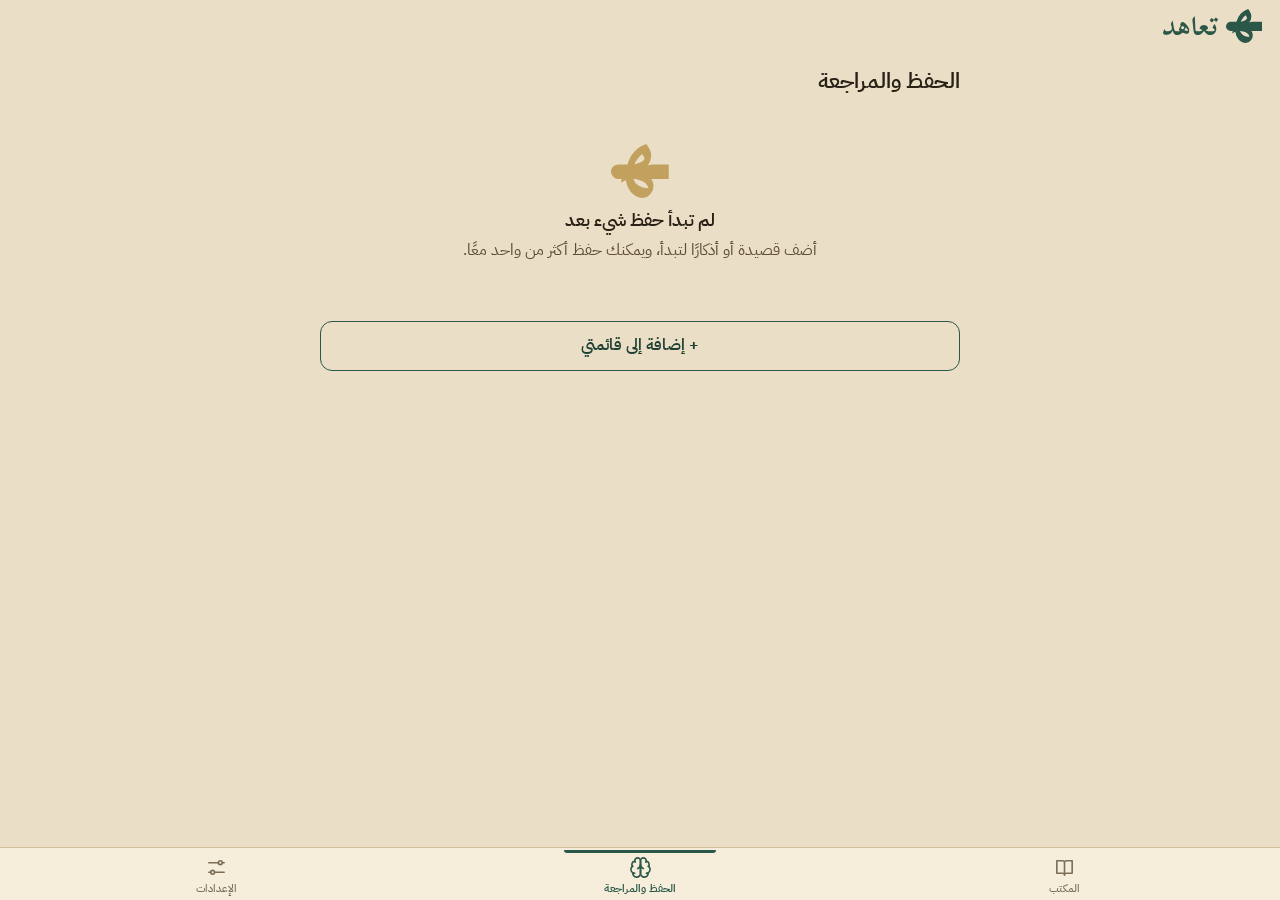
<file: index.html>
<!doctype html>
<html lang="ar" dir="rtl">
<head>
  <meta charset="utf-8">
  <meta name="viewport" content="width=device-width, initial-scale=1">
  <title>تعاهد</title>
  <meta name="description" content="تعاهد: حفظ القصائد والمتون والأذكار بالمراجعة المتباعدة">
  <meta name="theme-color" content="#eadfc6">
  <meta name="color-scheme" content="light dark">
  <link rel="manifest" href="manifest.webmanifest">
  <link rel="icon" href="icons/icon.svg" type="image/svg+xml">
  <link rel="apple-touch-icon" href="icons/apple-touch-icon.png">
  <meta name="mobile-web-app-capable" content="yes">
  <meta name="apple-mobile-web-app-capable" content="yes">
  <meta name="apple-mobile-web-app-title" content="تعاهد">
  <meta name="apple-mobile-web-app-status-bar-style" content="default">
  <link rel="preload" href="fonts/scheherazade-new-arabic-400-normal.woff2" as="font" type="font/woff2" crossorigin>
  <link rel="preload" href="fonts/ibm-plex-sans-arabic-arabic-400-normal.woff2" as="font" type="font/woff2" crossorigin>
  <script>
    /* يطبّق المظهر واللغة قبل الرسم حتى لا يومض الشاشة */
    try {
      var st = (JSON.parse(localStorage.getItem('abyaat:v1')) || {}).settings || {}, r = document.documentElement;
      var dk = st.theme === 'dark' || (st.theme === 'auto' && window.matchMedia('(prefers-color-scheme: dark)').matches);
      r.dataset.theme = dk ? 'dark' : 'light';
      document.querySelector('meta[name="theme-color"]').setAttribute('content', dk ? '#2a1f18' : '#eadfc6');
      if (st.lang === 'en') { r.lang = 'en'; r.dir = 'ltr'; }
      if (/iPhone/.test(navigator.userAgent)) r.classList.add('ios');
    } catch (e) {}
  </script>
  <link rel="stylesheet" href="css/styles.css">
</head>
<body>
  <header id="top">
    <h1 class="brand"><svg class="logo" viewBox="0 0 39.9 37.3" role="img" aria-hidden="true"><path fill="currentColor" d="M39.9 24.1H27.9Q29.4 26.2 29.4 28.8Q29.4 31.6 27.6 34.1Q25.4 37.3 21.8 37.3Q19.5 37.3 17.3 36.1Q15.1 34.9 13.4 32.8Q10.8 29.4 10.2 25Q8.8 25.6 6.9 26.8L7.4 24.1H5Q2.9 24.1 1.5 22.6Q0 21.1 0 19.1Q0 16.9 1.5 15.5Q3.1 14.1 5 14.1H11.4Q12.8 9 16.1 5.3Q18 3.2 19.9 2.1Q21.7 0.9 24.4 0Q26.1 2.4 27 4.3Q27.8 6.2 27.8 8.1Q27.8 11.6 25.4 14.9Q26.9 14.1 28.9 14.1H39.9ZM21.5 6.9Q19.4 8.6 18.3 10.4Q16.9 12.2 16.2 14.2L18.1 13.5Q20.2 12.7 21.5 12Q23.1 11 23.1 10Q23.1 9.2 21.5 6.9ZM15.4 24Q16.2 27 18.9 28.7Q21.6 30.4 25.8 30.6Q25.2 27.5 22.1 25.9Q19.3 24.4 15.4 24Z"/></svg><span class="brand-name" data-i18n="appName">تعاهد</span></h1>
    <button id="mode-back" class="back" type="button" data-act="mode-back" aria-label="الحفظ والمراجعة" data-i18n-aria="navHome" hidden><svg class="ic chev" viewBox="0 0 24 24" aria-hidden="true"><path d="M9 6l6 6-6 6"/></svg><span data-i18n="navHome">الحفظ والمراجعة</span></button>
    <div id="top-title" hidden><small></small><b></b></div>
    <button id="info-btn" class="info-btn" type="button" data-act="pager-info" aria-label="كيف تعمل المراجعة؟" data-i18n-aria="infoLabel" hidden><svg viewBox="0 0 24 24" aria-hidden="true"><circle cx="12" cy="12" r="9"/><path d="M12 11v6M12 7.6v.1"/></svg></button>
    <button id="poem-chip" class="chip" type="button" data-tab="lib" hidden></button>
  </header>

  <main id="view" tabindex="-1" aria-live="polite"></main>

  <nav id="tabs" aria-label="التنقل الرئيسي" data-i18n-aria="navLabel">
    <button type="button" data-tab="lib" aria-label="المكتب" data-i18n-aria="navLib">
      <svg viewBox="0 0 24 24" aria-hidden="true"><path d="M4 5h6a2 2 0 0 1 2 2v13a2 2 0 0 0-2-2H4zM20 5h-6a2 2 0 0 0-2 2v13a2 2 0 0 1 2-2h6z"/></svg>
      <span data-i18n="navLib">المكتب</span>
    </button>
    <button type="button" data-tab="home" aria-label="الحفظ والمراجعة" data-i18n-aria="navHome">
      <svg viewBox="0 0 24 24" aria-hidden="true">
        <path d="M12 5a3 3 0 1 0-5.997.125 4 4 0 0 0-2.526 5.77 4 4 0 0 0 .556 6.588A4 4 0 1 0 12 18Z"/>
        <path d="M12 5a3 3 0 1 1 5.997.125 4 4 0 0 1 2.526 5.77 4 4 0 0 1-.556 6.588A4 4 0 1 1 12 18Z"/>
        <path d="M15 13a4.5 4.5 0 0 1-3-4 4.5 4.5 0 0 1-3 4"/>
        <path d="M17.599 6.5a3 3 0 0 0 .399-1.375"/>
        <path d="M6.003 5.125A3 3 0 0 0 6.401 6.5"/>
        <path d="M3.477 10.896a4 4 0 0 1 .585-.396"/>
        <path d="M19.938 10.5a4 4 0 0 1 .585.396"/>
        <path d="M6 18a4 4 0 0 1-1.967-.516"/>
        <path d="M19.967 17.484A4 4 0 0 1 18 18"/>
      </svg>
      <span data-i18n="navHome">الحفظ والمراجعة</span><i class="badge" hidden></i>
    </button>
    <button type="button" data-tab="settings" aria-label="الإعدادات" data-i18n-aria="navSettings">
      <svg viewBox="0 0 24 24" aria-hidden="true"><path d="M4 7h10M18 7h2M4 17h2M10 17h10"/><circle cx="16" cy="7" r="2"/><circle cx="8" cy="17" r="2"/></svg>
      <span data-i18n="navSettings">الإعدادات</span>
    </button>
  </nav>

  <div id="sheet-root"></div>
  <div id="toast" role="status" aria-live="polite"></div>
  <noscript><p style="padding:24px;font-family:sans-serif">يحتاج «تعاهد» إلى تفعيل JavaScript. / Ta'āhud needs JavaScript.</p></noscript>

  <script src="js/util.js"></script>
  <script src="js/i18n.js"></script>
  <script src="js/fsrs.js"></script>
  <script src="js/store.js"></script>
  <script src="js/app.js"></script>
</body>
</html>
</file>
<file: css/styles.css>
/* أبيات — رقٌّ بلون البيج، حبرٌ بنّي، وأخضر القبّة الخضراء */
@font-face{font-family:"Scheherazade New";font-weight:400;font-style:normal;font-display:swap;src:url("../fonts/scheherazade-new-arabic-400-normal.woff2") format("woff2")}
@font-face{font-family:"Scheherazade New";font-weight:700;font-style:normal;font-display:swap;src:url("../fonts/scheherazade-new-arabic-700-normal.woff2") format("woff2")}
@font-face{font-family:"Amiri";font-weight:400;font-style:normal;font-display:swap;src:url("../fonts/amiri-arabic-400-normal.woff2") format("woff2")}
@font-face{font-family:"Amiri";font-weight:700;font-style:normal;font-display:swap;src:url("../fonts/amiri-arabic-700-normal.woff2") format("woff2")}
@font-face{font-family:"IBM Plex Sans Arabic";font-weight:400;font-style:normal;font-display:swap;src:url("../fonts/ibm-plex-sans-arabic-arabic-400-normal.woff2") format("woff2")}
@font-face{font-family:"IBM Plex Sans Arabic";font-weight:500;font-style:normal;font-display:swap;src:url("../fonts/ibm-plex-sans-arabic-arabic-500-normal.woff2") format("woff2")}
@font-face{font-family:"IBM Plex Sans Arabic";font-weight:600;font-style:normal;font-display:swap;src:url("../fonts/ibm-plex-sans-arabic-arabic-600-normal.woff2") format("woff2")}
@font-face{font-family:"IBM Plex Sans Arabic";font-weight:400;font-style:normal;font-display:swap;src:url("../fonts/ibm-plex-sans-arabic-latin-400-normal.woff2") format("woff2");unicode-range:U+0000-00FF,U+0131,U+0152-0153,U+02BB-02BC,U+02C6,U+02DA,U+02DC,U+2000-206F,U+20AC,U+2122,U+2212}
@font-face{font-family:"IBM Plex Sans Arabic";font-weight:500;font-style:normal;font-display:swap;src:url("../fonts/ibm-plex-sans-arabic-latin-500-normal.woff2") format("woff2");unicode-range:U+0000-00FF,U+0131,U+0152-0153,U+02BB-02BC,U+02C6,U+02DA,U+02DC,U+2000-206F,U+20AC,U+2122,U+2212}
@font-face{font-family:"IBM Plex Sans Arabic";font-weight:600;font-style:normal;font-display:swap;src:url("../fonts/ibm-plex-sans-arabic-latin-600-normal.woff2") format("woff2");unicode-range:U+0000-00FF,U+0131,U+0152-0153,U+02BB-02BC,U+02C6,U+02DA,U+02DC,U+2000-206F,U+20AC,U+2122,U+2212}

:root{
  --bg:#eadfc6; --bg-2:#e2d5b6; --surface:#f6eedb; --surface-2:#efe5cc;
  --ink:#2a2116; --ink-2:#5b4d39; --ink-3:#7d6f57;
  --line:#d2c09a; --line-2:#bca675;
  --green:#2b5748; --green-2:#1f4034; --green-soft:#d5dfc9;
  --gold:#a4802f; --gold-line:#c2a15f;
  --rust:#8f3f2f; --rust-soft:#ecd2c3;
  --font-ui:"IBM Plex Sans Arabic","Noto Sans Arabic",system-ui,sans-serif;
  --font-poem:"Scheherazade New","Amiri","Noto Naskh Arabic","Traditional Arabic",serif;
  --font-en:"Iowan Old Style","Palatino Linotype",Georgia,serif;
  --nav-h:52px; --top-h:52px;
  --fill:#2b5748; --fill-2:#1f4034; --on-fill:#f7f1e1;
  --gold-soft:#ecdcae; --gold-ink:#6d5416; --rust-ink:#6d2e21; --on-rust:#fff;
  --seg-on:#f6eedb; --toast-bg:#2a2116; --toast-ink:#f6eedb; --knob:#fbf6ea;
  color-scheme:light;
}
:root[data-theme="dark"]{
  --bg:#14110c; --bg-2:#241f16; --surface:#1e1a13; --surface-2:#2a2419; --bg:#231e16; --bg-2:#2f291e; --surface:#2c261b; --surface-2:#383023; --line:#4b4231; --seg-on:#4b4231;
  --ink:#efe6d0; --ink-2:#c6b899; --ink-3:#9f9274;
  --line:#3a3325; --line-2:#5a4e33;
  --green:#8cc4ab; --green-2:#b1dcc7; --green-soft:#233a30;
  --gold:#d6b26a; --gold-line:#8f7642;
  --rust:#d98470; --rust-soft:#3f241d;
  --fill:#3b7560; --fill-2:#2f6250; --on-fill:#f4efe0;
  --gold-soft:#3a3016; --gold-ink:#e6cd85; --rust-ink:#efb9a9; --on-rust:#2a120c;
  --seg-on:#3a3325; --toast-bg:#efe6d0; --toast-ink:#1a160f; --knob:#efe6d0;
  color-scheme:dark; --bg:#2a1f18; --bg-2:#33261d; --surface:#3a2c22; --surface-2:#443428; --ink:#f2e7d5; --ink-2:#d2bfa4; --ink-3:#a8957b; --line:#4f3d2f; --line-2:#6b5541; --green:#b3c493; --green-2:#cddab3; --green-soft:#3d402c; --gold:#dcb46a; --gold-line:#94773f; --rust:#df8c72; --rust-soft:#4a2b22; --fill:#6b7f4e; --fill-2:#586a3f; --gold-soft:#4a3a1d; --gold-ink:#ecd28a; --seg-on:#4f3d2f;
}
*{box-sizing:border-box;-webkit-tap-highlight-color:transparent}
html,body{height:100%;margin:0}
body{
  background:var(--bg);color:var(--ink);font-family:var(--font-ui);font-size:16px;line-height:1.55;
  display:grid;grid-template-rows:auto minmax(0,1fr) auto;height:100vh;height:100dvh;overflow:hidden;
  -webkit-text-size-adjust:100%;
}
button{font:inherit;color:inherit;background:none;border:0;padding:0;cursor:pointer}
button:focus-visible,select:focus-visible,input:focus-visible,[tabindex]:focus-visible{outline:2px solid var(--green);outline-offset:2px;border-radius:6px}
h1,h2,h3,p{margin:0}
.en{font-family:var(--font-en);direction:ltr;text-align:left}

/* ---------- الرأس ---------- */
#top{
  display:flex;align-items:center;justify-content:space-between;gap:12px;
  padding:calc(env(safe-area-inset-top) + 8px) 18px 8px;min-height:var(--top-h);
}
.brand{font-family:var(--font-poem);font-weight:700;font-size:28px;line-height:1;color:var(--green);display:flex;align-items:center;gap:9px;letter-spacing:0}
.brand-mark{width:9px;height:9px;background:var(--gold);transform:rotate(45deg);display:inline-block}
html[dir="ltr"] #top .brand{order:2;flex-direction:row-reverse}
.chip{
  font-size:13px;font-weight:500;color:var(--green-2);background:var(--green-soft);
  padding:5px 12px;border-radius:99px;max-width:55%;overflow:hidden;text-overflow:ellipsis;white-space:nowrap;
}

/* ---------- المحتوى ---------- */
#view{overflow-y:auto;overflow-x:hidden;min-height:0;padding:6px 18px 22px;outline:none;-webkit-overflow-scrolling:touch}
#view.flush{padding:0 14px 10px;display:flex;flex-direction:column}
.page-title{font-size:22px;font-weight:600;margin:6px 0 4px;letter-spacing:0}
.lede{color:var(--ink-2);font-size:15px}
.stack{display:flex;flex-direction:column;gap:14px}
.muted{color:var(--ink-3)}
.small{font-size:13px}
.center{text-align:center}
.grow{flex:1}

/* ---------- أزرار ---------- */
.btn{
  display:inline-flex;align-items:center;justify-content:center;gap:8px;min-height:50px;padding:0 22px;border-radius:12px;
  font-weight:600;font-size:16px;background:var(--fill);color:var(--on-fill);border:1px solid var(--fill-2);
  transition:transform .08s ease,background .15s ease;text-align:center;
}
.btn:active{transform:scale(.985);background:var(--fill-2)}
.btn.block{display:flex;width:100%}
.btn.quiet{background:transparent;color:var(--green-2);border:1.5px solid var(--green)}
.btn.quiet:active{background:var(--green-soft)}
.btn.ghost{background:transparent;color:var(--green-2);border-color:transparent;min-height:44px;padding:0 12px}
.btn.danger{background:transparent;color:var(--rust);border:1.5px solid var(--rust)}
.btn.small{min-height:40px;font-size:14px;padding:0 14px;border-radius:10px}
.btn[disabled]{opacity:.45;pointer-events:none}
.row{display:flex;gap:10px;align-items:center}
.row>*{flex:1}
.row.tight>*{flex:0 0 auto}
.ic{width:20px;height:20px;stroke:currentColor;fill:none;stroke-width:1.8;stroke-linecap:round;stroke-linejoin:round;flex:none}
.chev.mirror{transform:scaleX(-1)}

/* ---------- التبويبات السفلية ---------- */
#tabs{
  direction:rtl;display:grid;grid-template-columns:repeat(3,1fr);background:var(--surface);border-top:1px solid var(--line);
  padding:2px 4px calc(env(safe-area-inset-bottom) + 2px);
}
#tabs button{position:relative;display:flex;flex-direction:column;align-items:center;justify-content:flex-start;gap:3px;padding:6px 2px 3px;color:var(--ink-3);border-radius:10px;min-height:0}
#tabs svg{width:23px;height:23px;stroke:currentColor;fill:none;stroke-width:1.7;stroke-linecap:round;stroke-linejoin:round}
#tabs span{font-size:11px;line-height:1.2;text-align:center;font-weight:500}
#tabs button[aria-current="page"]{color:var(--green)}
#tabs button[aria-current="page"] span{font-weight:600}
#tabs button[aria-current="page"]::before{content:"";position:absolute;top:0;left:32%;right:32%;height:3px;border-radius:0 0 3px 3px;background:var(--green)}
.badge{position:absolute;top:2px;inset-inline-start:calc(50% + 6px);min-width:18px;height:18px;padding:0 5px;border-radius:9px;background:var(--rust);color:var(--on-rust);font-style:normal;font-size:11px;font-weight:600;line-height:18px;text-align:center}

/* ---------- الصفحة المؤطّرة (الحفظ) ---------- */
.fit-box{flex:1;min-height:0;display:flex;align-items:center;justify-content:center;position:relative;overflow:hidden}
.fit-content{width:100%;font-size:var(--fs,26px)}
.folio{
  background:var(--surface);border:1px solid var(--gold-line);outline:1px solid var(--gold-line);outline-offset:-7px;
  border-radius:2px;padding:26px 20px;overflow:visible;
}
.folio::before,.folio::after{content:"";position:absolute;left:50%;width:9px;height:9px;background:var(--bg);border:1px solid var(--gold-line);transform:translateX(-50%) rotate(45deg)}
.folio::before{top:-5px}.folio::after{bottom:-5px}
/* بعض الأبيات لا تتّسع مهما صغُر الخط (شاشة قصيرة، وضع أفقي): يُسمح بالتمرير الرأسي بدل انسكاب النص خارج الصندوق */
.fit-box.folio{overflow-x:hidden;overflow-y:auto}
.bayt{position:relative}
.trans-peek{position:absolute;inset:0;z-index:4;display:flex;flex-direction:column;align-items:center;justify-content:center;gap:.3em;
  background:var(--surface);border-radius:10px;padding:.3em .5em;opacity:0;pointer-events:none;transition:opacity .12s ease}
.trans-peek p{margin:0;font-family:var(--font-ui);font-size:max(.5em,13.5px);line-height:1.4;color:var(--ink-2);text-align:center}
.bayt.show-trans{cursor:default}
.bayt.show-trans>*:not(.trans-peek){opacity:0}
.bayt.show-trans .trans-peek{opacity:1}
.bayt:has(.trans-peek){-webkit-touch-callout:none;user-select:none}
.hem{font-family:var(--font-poem);font-size:1em;line-height:1.95;word-spacing:.12em;text-align:center;color:var(--ink)}
.wrap .hem{text-wrap:balance}
.nowrap .hem{white-space:nowrap;line-height:1.85}
.wrap .orn{margin:.45em auto}
.nowrap .orn{height:.7em;margin:.02em auto}
.nowrap .bayt+.bayt{margin-top:.55em}
/* في وضعَي المراجعة: الفاصل الزخرفي بين الأبيات بدل داخل البيت الواحد (انظر nearPager وfarReview) */
.nowrap .bayt+.orn,.nowrap .tapwrap+.orn{height:.7em;margin:.2em auto}
.bayt.no-orn .hem+.hem{margin-top:.2em}
.is-hidden{color:transparent;text-decoration:none;cursor:pointer;user-select:none}
.is-hidden.peek{color:var(--ink);text-decoration:none}
.hint-first{color:var(--ink)}
.orn{position:relative;height:18px;margin:2px auto;width:min(58%,240px)}
.orn::before{content:"";position:absolute;inset:50% 0 auto 0;height:1px;background:linear-gradient(90deg,transparent,var(--gold-line),transparent)}
.orn::after{content:"";position:absolute;left:50%;top:50%;width:.36em;height:.36em;min-width:6px;min-height:6px;background:var(--gold);transform:translate(-50%,-50%) rotate(45deg)}
.bno{font-family:var(--font-ui);font-size:.42em;color:var(--gold);border:1px solid var(--gold-line);border-radius:50%;min-width:1.9em;height:1.9em;display:inline-flex;align-items:center;justify-content:center;line-height:1;flex:none}
/* رقم البيت عنصر مرن بجانب النص، لا فوقه، فلا يتداخل مع نص يتّسع للعرض كله (انظر baytHTML) */
.bayt.has-no{display:flex;align-items:center;gap:.25em}
.bayt.has-no>.lines{flex:1;min-width:0}

.learn-top{display:flex;justify-content:space-between;align-items:center;padding:6px 4px 12px;color:var(--ink-2);font-size:14px}
.dots{display:flex;gap:6px;flex:none;align-items:center}
.learn-top>span:first-child{min-width:0;overflow:hidden;text-overflow:ellipsis;white-space:nowrap}
.learn-top>span:last-child{flex:none;margin-inline-start:10px}
.dots i{width:8px;height:8px;background:var(--line);transform:rotate(45deg)}
.dots i.on{background:var(--gold)}
.dots i.cur{background:var(--green)}
.actions{padding:14px 2px 6px;display:flex;flex-direction:column;gap:10px}
.trans{padding:10px 6px 0;color:var(--ink-2);font-size:14.5px;line-height:1.5}
.trans p+p{margin-top:2px}
.prompt{font-size:14px;color:var(--ink-2);text-align:center;padding:2px 0 0}

/* ---------- الشاشة الرئيسية للحفظ ---------- */
.hero{padding:10px 0 4px}
.hero .kicker{font-size:14px;color:var(--ink-2)}
.hero .title{font-family:var(--font-poem);font-weight:700;font-size:34px;line-height:1.35;color:var(--green-2);margin:2px 0 0}
.hero .sub{font-size:16px;color:var(--ink-2);margin-top:2px}
.bar{height:6px;background:var(--bg-2);border-radius:3px;overflow:hidden}
.bar>i{display:block;height:100%;background:var(--green);border-radius:3px}
.stepper{display:flex;align-items:center;justify-content:space-between;gap:14px;padding:12px 16px;background:var(--surface);border:1px solid var(--line);border-radius:12px}
.stepper .label{font-weight:500}
.stepper .ctl{display:flex;align-items:center;gap:6px}
.stepper button{width:40px;height:40px;border-radius:50%;border:1.5px solid var(--green);color:var(--green-2);font-size:22px;line-height:1;display:flex;align-items:center;justify-content:center}
.stepper button[disabled]{opacity:.35}
.stepper output{min-width:38px;text-align:center;font-weight:600;font-size:20px}
.notice{padding:12px 14px;background:var(--green-soft);color:var(--green-2);border-radius:10px;font-size:14.5px}
.notice.warn{background:var(--rust-soft);color:var(--rust-ink)}

/* ---------- قوائم ---------- */
.list{list-style:none;margin:0;padding:0}
.li{display:flex;align-items:center;gap:12px;padding:14px 2px;border-bottom:1px solid var(--line);width:100%;text-align:start}
.li:last-child{border-bottom:0}
.li .main{flex:1;min-width:0}
.li .t{font-weight:600;font-size:16px;line-height:1.4}
.li .s{font-size:13.5px;color:var(--ink-2);margin-top:1px}
.li .end{flex:none;text-align:end;font-size:13px;color:var(--ink-2)}
.li.dim .t{color:var(--ink-2)}
.pill{display:inline-block;font-size:12.5px;font-weight:500;padding:3px 10px;border-radius:99px;background:var(--surface-2);color:var(--ink-2);white-space:nowrap}
.pill.green{background:var(--green-soft);color:var(--green-2)}
.pill.gold{background:var(--gold-soft);color:var(--gold-ink)}
.pill.rust{background:var(--rust-soft);color:var(--rust-ink)}
.check{width:26px;height:26px;border-radius:50%;background:var(--fill);color:var(--on-fill);display:inline-flex;align-items:center;justify-content:center;flex:none}
.check .ic{width:16px;height:16px;stroke-width:2.4}
.section-h{font-size:13.5px;font-weight:600;color:var(--ink-3);margin:20px 0 2px;letter-spacing:0}
.empty{padding:42px 10px;text-align:center;color:var(--ink-2)}
.empty .glyph{color:var(--gold-line);line-height:1;margin-bottom:8px;display:flex;justify-content:center}
.empty .glyph .mark{height:54px;width:auto}
.empty h2{font-size:18px;color:var(--ink);margin-bottom:4px}
.empty .btn{margin-top:16px}

/* ---------- المكتب ---------- */
.seg{display:flex;padding:3px;background:var(--bg-2);border-radius:11px;gap:2px}
.seg button{flex:1;min-height:38px;border-radius:9px;font-size:14.5px;font-weight:500;color:var(--ink-2);padding:0 8px}
.seg button[aria-pressed="true"]{background:var(--seg-on);color:var(--green-2);font-weight:600;box-shadow:0 1px 2px rgba(0,0,0,.25)}
.book{
  display:flex;align-items:stretch;width:100%;text-align:start;background:var(--surface);border:1px solid var(--line);border-radius:6px;overflow:hidden;
}
.book .spine{width:14px;background:var(--fill);position:relative;flex:none}
.book .spine::after{content:"";position:absolute;inset-inline:0;top:14px;height:1px;background:var(--gold-line);box-shadow:0 5px 0 var(--gold-line),0 -0px 0 var(--gold-line)}
.book .body{padding:14px 16px;flex:1;min-width:0}
.book .name{font-family:var(--font-poem);font-weight:700;font-size:28px;line-height:1.3;color:var(--green-2)}
.book .full{font-family:var(--font-poem);font-size:17px;color:var(--ink-2);line-height:1.4}
.book .meta{font-size:13.5px;color:var(--ink-2);margin-top:6px;display:flex;flex-wrap:wrap;gap:6px 10px;align-items:center}
.back{display:inline-flex;align-items:center;gap:6px;color:var(--green-2);font-weight:500;min-height:40px;padding:0 4px;margin-inline-start:-4px}
.ch-no{font-size:12.5px;color:var(--gold);font-weight:600}
.opt{font-size:12px;color:var(--ink-3);margin-inline-start:6px;font-weight:400}

/* ---------- القراءة ---------- */
.reader-bar{position:sticky;top:0;z-index:5;margin:0 -18px;padding:8px 14px;background:var(--bg);background:color-mix(in srgb,var(--bg) 94%,transparent);backdrop-filter:blur(6px);border-bottom:1px solid var(--line);display:flex;align-items:center;gap:8px}
.reader-bar select{flex:1;min-width:0;font:inherit;font-size:14px;padding:8px 10px;border-radius:9px;border:1px solid var(--line-2);background:var(--surface);color:var(--ink)}
.icon-btn{min-width:42px;height:42px;border-radius:10px;border:1px solid var(--line-2);background:var(--surface);display:inline-flex;align-items:center;justify-content:center;font-weight:600;color:var(--green-2);font-size:15px}
.icon-btn[aria-pressed="true"]{background:var(--fill);color:var(--on-fill);border-color:var(--fill-2)}
.reader-title{text-align:center;padding:26px 0 8px}
.reader-title h2{font-family:var(--font-poem);font-size:36px;font-weight:700;color:var(--green-2);line-height:1.3}
.reader-title p{font-family:var(--font-poem);font-size:18px;color:var(--ink-2)}
.rch{margin:34px 0 10px;text-align:center}
.rch .ch-no{display:block;font-size:13px}
.rch h3{font-family:var(--font-poem);font-size:calc(var(--rs,26px) * .95);font-weight:700;color:var(--green-2);line-height:1.5}
.rbayt{position:relative;padding:14px 0;border-bottom:1px dotted var(--line)}
.rbayt .rno{position:absolute;inset-inline-start:0;top:20px;width:26px;height:26px;border:1px solid var(--gold-line);border-radius:50%;font-size:11.5px;color:var(--gold);display:flex;align-items:center;justify-content:center;font-weight:600}
.rlines{font-family:var(--font-poem);font-size:calc(var(--rs,26px) * .88);line-height:2;word-spacing:.12em;padding-inline-start:36px}
.rlines .rs{text-align:start}
.rlines .re{text-align:end}
.rtrans{margin:4px 36px 2px 0;font-size:14px;color:var(--ink-2);line-height:1.45}
.rtrans p{margin:0}
@media (min-width:680px){
  .rlines{display:grid;grid-template-columns:1fr 1fr;gap:34px}
  .rlines .rs{text-align:end}.rlines .re{text-align:start}
}

/* ---------- ورقة سفلية ---------- */
.scrim{position:fixed;inset:0;background:rgba(42,33,22,.42);z-index:30;animation:fade .18s ease}
.sheet{
  position:fixed;inset-inline:0;bottom:0;z-index:31;background:var(--surface);border-radius:18px 18px 0 0;border-top:1px solid var(--gold-line);
  padding:10px 18px calc(env(safe-area-inset-bottom) + 18px);max-height:86dvh;overflow:auto;animation:rise .22s cubic-bezier(.2,.8,.2,1);max-width:640px;margin-inline:auto;
}
.sheet .grab{width:40px;height:4px;border-radius:2px;background:var(--line-2);margin:0 auto 12px}
.sheet h2{font-size:19px;font-weight:600;line-height:1.4}
.sheet .sub{color:var(--ink-2);font-size:14.5px;margin-top:2px}
.sheet .opts{display:flex;flex-direction:column;gap:9px;margin-top:16px}
.rate{display:flex;align-items:center;justify-content:space-between;gap:10px;width:100%;min-height:58px;padding:8px 16px;border-radius:12px;border:1.5px solid var(--line-2);background:var(--surface);text-align:start}
.rate b{font-weight:600;font-size:17.5px}
.rate small{display:block;color:var(--ink-2);font-size:12.5px;font-weight:400;line-height:1.35}
.rate .when{font-size:13px;color:var(--green-2);font-weight:600;white-space:nowrap}
.rate.suggest{border-color:var(--green);background:var(--green-soft)}
.rate:active{background:var(--green-soft)}
@keyframes fade{from{opacity:0}}
@keyframes rise{from{transform:translateY(30px);opacity:0}}
#toast{position:fixed;inset-inline:16px;bottom:calc(var(--nav-h) + env(safe-area-inset-bottom) + 14px);z-index:40;pointer-events:none;display:flex;justify-content:center}
#toast div{background:var(--toast-bg);color:var(--toast-ink);padding:10px 16px;border-radius:10px;font-size:14.5px;max-width:420px;animation:rise .2s ease}

/* ---------- الإعدادات ---------- */
.set{padding:14px 0;border-bottom:1px solid var(--line)}
.set:last-of-type{border-bottom:0}
.set .lbl{font-weight:600}
.set .desc{font-size:13.5px;color:var(--ink-2);margin:1px 0 10px}
.switch{display:flex;align-items:center;justify-content:space-between;gap:14px;width:100%;text-align:start}
.switch i{width:50px;height:30px;border-radius:15px;background:var(--line-2);position:relative;flex:none;transition:background .15s}
.switch i::after{content:"";position:absolute;top:3px;inset-inline-start:3px;width:24px;height:24px;border-radius:50%;background:var(--knob);box-shadow:0 1px 2px rgba(0,0,0,.3);transition:inset-inline-start .15s}
.switch[aria-checked="true"] i{background:var(--fill)}
.switch[aria-checked="true"] i::after{inset-inline-start:23px}
.about{font-size:13px;color:var(--ink-3);line-height:1.7;padding-top:8px}

@media (prefers-reduced-motion:reduce){*{animation:none!important;transition:none!important}}
@media (min-width:700px){#view{padding-inline:max(18px,calc((100vw - 640px)/2))}#view.flush{padding-inline:max(14px,calc((100vw - 640px)/2))}.reader-bar{margin-inline:calc(-1 * max(18px,calc((100vw - 640px)/2)));padding-inline:max(14px,calc((100vw - 640px)/2))}}

/* ---------- الاختبار: لمس الأبيات الخاطئة ---------- */
.tapwrap{position:relative;padding:.14em .25em;border-radius:8px;border:1.5px solid transparent;cursor:pointer;touch-action:manipulation}
.tapwrap.missed{background:var(--rust-soft);border-color:var(--rust)}
.nowrap .tapwrap+.tapwrap{margin-top:.35em}

/* ---------- زرّا + و − للكشف التدريجي ---------- */
.rc{display:flex;align-items:center;justify-content:space-between;gap:6px}
.rc button{width:46px;height:46px;flex:none;border-radius:50%;border:1.5px solid var(--green);color:var(--green-2);display:flex;align-items:center;justify-content:center;background:var(--surface)}
.rc button:active{background:var(--green-soft)}
.rc button[disabled]{opacity:.3;pointer-events:none}
.rc .arr{width:24px;height:24px;fill:none;stroke:currentColor;stroke-width:2.2;stroke-linecap:round;stroke-linejoin:round}
.rc .arr.dn,.info-ic .arr.dn{transform:rotate(90deg)}
.rc .arr.up,.info-ic .arr.up{transform:rotate(-90deg)}
.rc .rc-finish{width:auto;padding:0 16px 0 12px;gap:6px;border-radius:23px;background:var(--fill);border-color:var(--fill-2);color:var(--on-fill);font-weight:600;font-size:15px;white-space:nowrap}
.rc .rc-finish:active{background:var(--fill-2)}
.rc .rc-finish .ic{width:20px;height:20px}
.rc-mid{flex:1;min-width:0;display:flex;flex-direction:column;align-items:center;gap:1px;font-weight:500;color:var(--ink-2);font-size:12.5px;white-space:nowrap}
.rc-cnt{direction:ltr;unicode-bidi:isolate;line-height:1.1}
.rc-mark{display:inline-block;margin-inline-start:6px;min-width:20px;padding:0 6px;border-radius:10px;background:var(--rust-soft);color:var(--rust-ink);font-style:normal;font-size:12px;font-weight:600;line-height:20px}

/* ---------- لوحة الحفظ والمراجعة ---------- */
.modes{display:flex;flex-direction:column;gap:clamp(7px,1.2vh,12px);margin-top:clamp(10px,1.6vh,18px)}
.mode{display:flex;align-items:center;gap:14px;width:100%;text-align:start;padding:clamp(10px,1.6vh,18px) 16px;border-radius:20px;background:var(--surface);border:1.5px solid var(--line);border-inline-start:7px solid var(--green);transition:transform .08s ease}
.mode:active{transform:scale(.99)}
.mode-mark{width:46px;height:46px;border-radius:50%;background:var(--bg-2);color:var(--green-2);display:flex;align-items:center;justify-content:center;flex:none}
.mode-mark .ic{width:22px;height:22px;stroke-width:2.2}
.mode-body{flex:1;min-width:0;display:flex;flex-direction:column;gap:5px}
.mode-top{display:flex;align-items:center;justify-content:space-between;gap:6px;flex-wrap:nowrap}
.mode-title{font-weight:600;font-size:15.5px;line-height:1.3;white-space:nowrap;flex:none}
.mode-pill{font-size:12px;font-weight:600;padding:3px 9px;border-radius:99px;background:var(--surface-2);color:var(--ink-2);white-space:nowrap;flex:0 1 auto;min-width:0;overflow:hidden;text-overflow:ellipsis}
.mode-sub{font-size:14.5px;color:var(--ink-2)}
.mode.todo .mode-pill{background:var(--gold-soft);color:var(--gold-ink)}
.mode.done{background:var(--green-soft);border-color:var(--green)}
.mode.done .mode-mark{background:var(--fill);color:var(--on-fill)}
.mode.done .mode-pill{background:var(--fill);color:var(--on-fill)}
.mode.idle{border-inline-start-color:var(--line-2)}
.mode.idle .mode-title{color:var(--ink-2)}
#mode-back[hidden]{display:none}
#top .back{font-size:16px}
.brand[hidden],.chip[hidden]{display:none}

/* ---------- الواجهة الإنجليزية (LTR): تبقى الأبيات من اليمين ---------- */
html[dir="ltr"] .chev{transform:scaleX(-1)}
html[dir="ltr"] .chev.mirror{transform:none}
html[lang="en"] .hero .title,html[lang="en"] .hero .kicker,html[lang="en"] .book .name,html[lang="en"] .book .full{font-family:var(--font-ui)}
html[lang="en"] .hero .title{font-size:30px;font-weight:600;line-height:1.3}
html[lang="en"] .book .name{font-size:24px;font-weight:600}
html[lang="en"] .book .full{font-size:15px}
html[lang="en"] .page-title{font-size:24px}
.rch-en{font-size:15px;color:var(--ink-2);margin-top:2px}
.reader-title .en{font-size:14px;color:var(--ink-2);margin-top:4px}
.fit-box[dir="rtl"] .hem{direction:rtl}

/* الإخفاء: نقاط متصلة بلا انقطاع، وتلميح الترجمة */
.is-hidden{text-decoration-skip-ink:none;-webkit-text-decoration-skip:none}
.trans-row{display:flex;align-items:flex-start;gap:6px;direction:ltr}
.trans-row.off{justify-content:flex-end}
.trans-row .trans{flex:1;min-width:0;font-size:14.5px;line-height:1.55;padding-top:12px}
.eye{flex:none;width:36px;height:36px;margin-top:8px;display:inline-flex;align-items:center;justify-content:center;background:transparent;border:0;border-radius:50%;color:var(--ink-3);cursor:pointer}
.eye:active{background:var(--green-soft)}
.eye .ic{width:18px;height:18px}

body.reader-on{grid-template-rows:auto minmax(0,1fr)}
body.reader-on #tabs{position:fixed;left:0;right:0;bottom:0;z-index:30;transition:transform .25s ease}
body.reader-on.nav-hide #tabs{transform:translateY(110%)}
body.reader-on #view{padding-bottom:80px}
body.reader-on .reader-bar{transition:transform .25s ease}
body.reader-on.nav-hide .reader-bar{transform:translateY(-110%)}
.stepper .ctl{direction:ltr}

/* ---------- رأس المراجعة المدمج: عودة (يسار) · اسم الفصل (وسط) · معلومات (يمين) ---------- */
/* iOS الحديث يموّه شريطًا علويًا فوق محتوى الصفحة (نحو ٣٥ نقطة تحت شريط الحالة): نُنزل الرأس خارجه */
html.ios #top{padding-top:calc(env(safe-area-inset-top) + 8px + 20px)}
html.ios #top.pager{padding-top:calc(env(safe-area-inset-top) + 4px + 18px)}
html.ios #tabs{padding-bottom:calc(env(safe-area-inset-bottom) + 12px)}
#top.pager{direction:ltr;gap:8px;padding-top:calc(env(safe-area-inset-top) + 4px);padding-bottom:4px;min-height:0}
#top.pager #mode-back{order:0;flex:none;width:40px;height:40px;min-height:0;padding:0;justify-content:center;margin-inline-start:0;direction:ltr;flex-direction:row}
#top.pager #mode-back>span{display:none}
#top.pager #mode-back .ic{width:26px;height:26px}
#top.pager #mode-back .chev,html[dir="ltr"] #top.pager #mode-back .chev{transform:scaleX(-1)}
#top-title{order:1;flex:1;min-width:0;text-align:center;line-height:1.2;display:flex;flex-direction:column;align-items:center}
#top-title[hidden]{display:none}
#top-title small{font-size:11.5px;color:var(--gold);font-weight:600;max-width:100%;overflow:hidden;text-overflow:ellipsis;white-space:nowrap}
#top-title b{font-size:15px;font-weight:600;color:var(--ink);max-width:100%;overflow:hidden;text-overflow:ellipsis;white-space:nowrap}
.info-btn{order:2;flex:none;width:40px;height:40px;border-radius:50%;color:var(--green-2);display:flex;align-items:center;justify-content:center}
.info-btn[hidden]{display:none}
.info-btn svg{width:26px;height:26px;fill:none;stroke:currentColor;stroke-width:1.8;stroke-linecap:round}
.info-list{list-style:none;margin:14px 0 0;padding:0;display:flex;flex-direction:column;gap:12px}
.info-list li{display:flex;align-items:center;gap:12px;font-size:15px;line-height:1.4}
.info-ic{flex:none;width:34px;height:34px;border-radius:50%;border:1.5px solid var(--green);color:var(--green-2);display:flex;align-items:center;justify-content:center}
.info-ic svg{width:20px;height:20px;fill:none;stroke:currentColor;stroke-width:2.2;stroke-linecap:round;stroke-linejoin:round}
/* مساحة أفقية أوسع للنص في صفحة المراجعة */
.fit-box.folio.rev{padding:12px 13px}
#view.flush{padding:0 8px 6px}

/* ---------- الوضع الأفقي القصير (هاتف): في المراجعة يُخفى شريط التبويبات، وللصفحة تمرير رأسي بدل تصغير النص ---------- */
@media (orientation:landscape) and (max-height:520px){
  body.pager-on #tabs{display:none}
  .fit-box.folio.rev{align-items:flex-start}
  .fit-box.folio.rev>.fit-content{margin-block:auto}
}

.fit-box,.fit-box *{touch-action:manipulation;-webkit-user-select:none;user-select:none;-webkit-touch-callout:none}
.fit-box.rev{cursor:pointer}

/* ---------- عدد أبيات جلسة الحفظ (أعلى شاشة الحفظ) ---------- */
.lt-step{display:flex;align-items:center;gap:6px;direction:ltr}
.lt-step button{width:34px;height:34px;border-radius:50%;border:1.5px solid var(--green);color:var(--green-2);font-size:20px;line-height:1;display:flex;align-items:center;justify-content:center;background:var(--surface)}
.lt-step button[disabled]{opacity:.3}
.lt-step output{direction:ltr;unicode-bidi:isolate;min-width:52px;text-align:center;font-weight:600;font-size:15px;color:var(--ink)}

/* ---------- الشعار: «عهد» والهاء مُبرزة ---------- */
.brand .logo{height:34px;width:auto;color:var(--green);display:block}
.sr{position:absolute;width:1px;height:1px;overflow:hidden;clip:rect(0 0 0 0);white-space:nowrap}

/* ---------- الأذكار: نصّ متصل بدل شطرين ---------- */
.dh-meta{display:flex;flex-wrap:wrap;justify-content:center;align-items:center;gap:6px 8px;padding:8px 6px 0;color:var(--ink-2);font-size:13.5px}
.dh-meta .pill{font-size:12.5px}
.grp-h{list-style:none;margin:14px 0 2px;padding:0 2px;font-size:12.5px;font-weight:600;color:var(--gold)}
.rmeta{font-size:12.5px;color:var(--ink-3);margin:2px 0 0;padding-inline-start:36px}
.rbayt .rs.dh{line-height:2}

/* اسم التطبيق بجانب الشعار في الرأس */
.brand{gap:8px}
.brand-name{font-family:var(--font-poem);font-weight:700;font-size:27px;line-height:1;color:var(--green);letter-spacing:0}
html[lang="en"] .brand-name{font-family:var(--font-ui);font-weight:600;font-size:21px}
html[dir="ltr"] #top .brand{flex-direction:row}

/* ظرف الذكر في المراجعة */
.dh-when{font-family:var(--font-ui);font-size:.5em;font-weight:600;line-height:1.3;color:var(--gold);text-align:center;margin:.35em 0 .1em}
.dh-when:first-child{margin-top:0}

/* ---------- حال اليوم في قائمة الحفظ ---------- */
.book .chips{display:flex;flex-wrap:wrap;gap:6px;margin-top:8px}
.book .chips .pill{display:inline-flex;align-items:center;gap:5px}
.book .chips .pill .ic{width:14px;height:14px;stroke-width:2.6}
.book.is-done{border-color:var(--green);background:linear-gradient(0deg,var(--green-soft),var(--surface))}
.book.is-done .bar i{background:var(--green)}
.allclear{display:flex;align-items:center;gap:12px;margin:12px 0 4px;padding:14px 16px;border-radius:14px;background:var(--fill);color:var(--on-fill)}
.allclear b{font-size:16.5px;font-weight:600}
.allclear p{margin:2px 0 0;font-size:13.5px;opacity:.88}
.allclear-ic{flex:none;width:36px;height:36px;border-radius:50%;background:rgba(255,255,255,.18);display:flex;align-items:center;justify-content:center}
.allclear-ic .ic{width:20px;height:20px;stroke-width:2.6}

.li.susp .t,.li.susp .s{opacity:.55}

.pv-count{text-align:center;color:var(--ink-2);font-size:14px;font-weight:500;margin:0}

/* ملاحظة الذكر */
.note-btn{font-family:var(--font-ui);font-size:12px;font-weight:600;line-height:1;padding:6px 10px;border-radius:99px;background:var(--surface-2);color:var(--ink-2);border:1px solid var(--line-2);margin-inline-start:8px;vertical-align:middle}
.note-btn:active{background:var(--bg-2)}
.dh-meta .note-btn{margin-inline-start:0}
.sal{font-family:var(--font-poem)}
#note{position:fixed;inset:0;z-index:50;display:flex;align-items:center;justify-content:center;padding:24px;background:rgba(0,0,0,.4);opacity:0;pointer-events:none;transition:opacity .22s ease}
#note.show{opacity:1;pointer-events:auto}
.note-card{background:var(--surface);color:var(--ink);border:1px solid var(--line-2);border-radius:16px;padding:16px 18px;max-width:560px;max-height:70dvh;overflow:auto;font-size:15.5px;line-height:1.6;white-space:pre-line;box-shadow:0 8px 30px rgba(0,0,0,.35)}
.rnote{margin:6px 36px 2px 0;padding:6px 10px;border-inline-start:2px solid var(--gold-line);font-size:13px;line-height:1.5;color:var(--ink-3)}
#note .note-card{font-family:var(--font-ui)}
</file>
